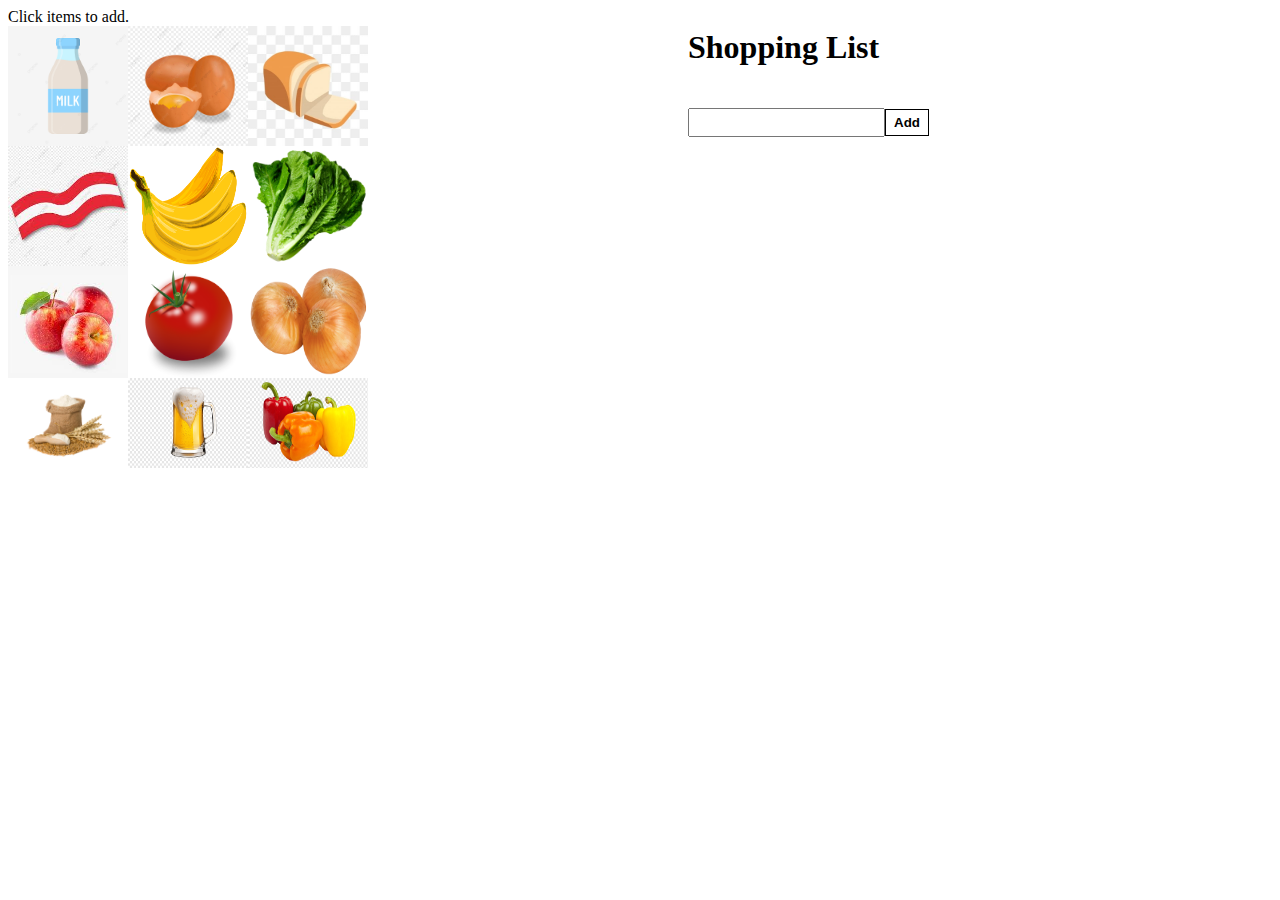
<file: gallery/groceryListApp/index.html>
<!DOCTYPE html>
<html lang="en">
<head>
    <link rel="stylesheet" href="styles.css"></link>
    <script src="app.js"></script>
</head>
<title>Shopping List</title>
<div class="contentLeft">
    <span>Click items to add.</span>
    <div class="grid2">
    </div>
</div>
<div class="contentCenter">
    <h1>Shopping List</h1>
    <div class="error" id="errormsg"></div>
    <input class="type-box" id="type-box" type="text"><button id="addbutton">Add</button>
    <div class="grid">
    </div>
</div>
</html>
</file>
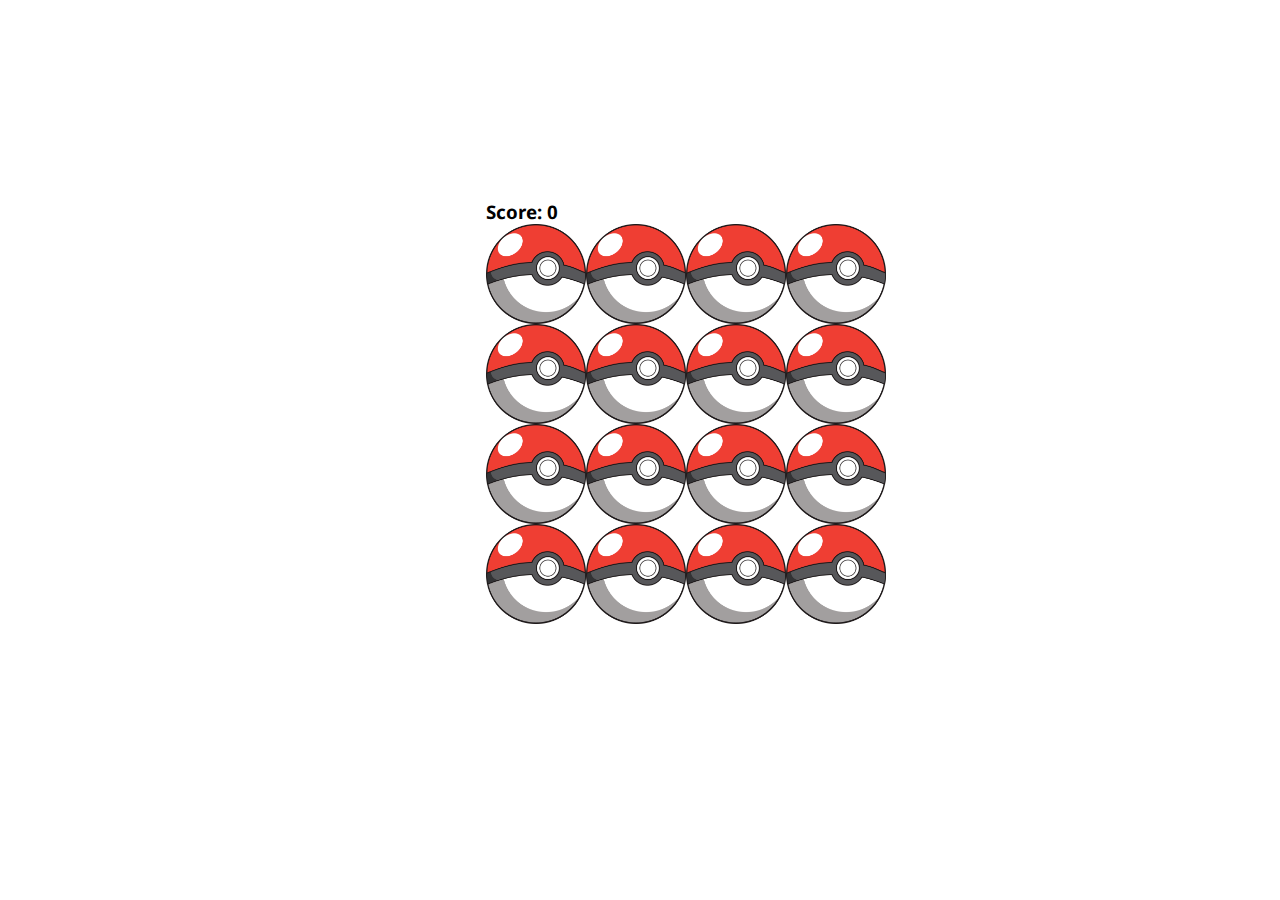
<file: gallery/memoryGame/index.html>
<!DOCTYPE html>
<html lang="en">
<head>
    <link rel="stylesheet" href="styles.css"></link>
    <script src="app.js"></script>
</head>
<title>Memory Game</title>
<div class="wrapper">
    <h3>Score: <span id="result"> 0</span>
    <div class="grid">
</div>
</div>
</html>
</file>
<file: gallery/groceryListApp/styles.css>
button {
    margin: 20px 0;
    background: white;
    color: black;
    border: 1px solid black;
    font-weight: bold;
    cursor: pointer;
    padding: 5px 8px;
}

.grid {
    background: rgb(255, 255, 255);
    height: 400px;
    width: 250px;
  }

.type-box {
    padding: 5px 8px;
    margin: 20px 0;
}

.grid-item{
    padding: 5px 8px;
    font-size: x-large;
    color: black;
}

.contentLeft {
    float:left;
    width:180px;
    height:160px;
}
.contentRight {
    float:right;
    width:280px;
    height:600px;
}
.contentCenter {
    float:left;
    width:280px;
    height:600px;
    margin-left:500px;
}
  .error{
    max-width: 250px;
    color: #D8000C;
    background-color: #FFBABA;
}

.grid2 {
    display: flex;
    flex-wrap:wrap;
    height: 400px;
    width: 400px;
  }
</file>
<file: gallery/memoryGame/styles.css>
@import url('https://fonts.googleapis.com/css?family=Noto+Sans:400,700');
body{
  font-family: "Noto Sans", sans-serif, Arial;
}


.box-ex{
  width: 780px;
  background-color: #e3e3e3;
  margin: 0 auto;
  padding: 10px;
}
.box{
  width: 150px;
  height: 150px;
  line-height: 150px;
  margin: 3px 1px;
  display: inline-block;
  background-color: steelblue;   
  color: white;
  text-align: center;
}

.wrapper {
  width: 50%;
  position: absolute;
  top: 20%;
  right: 12%;
}

.box span{
  display: inline-block;
  vertical-align: middle;
}
.box-cols{
  margin: 0 auto !important;
}

.grid {
  display: flex;
  flex-wrap:wrap;
  height: 400px;
  width: 400px;
}
</file>
